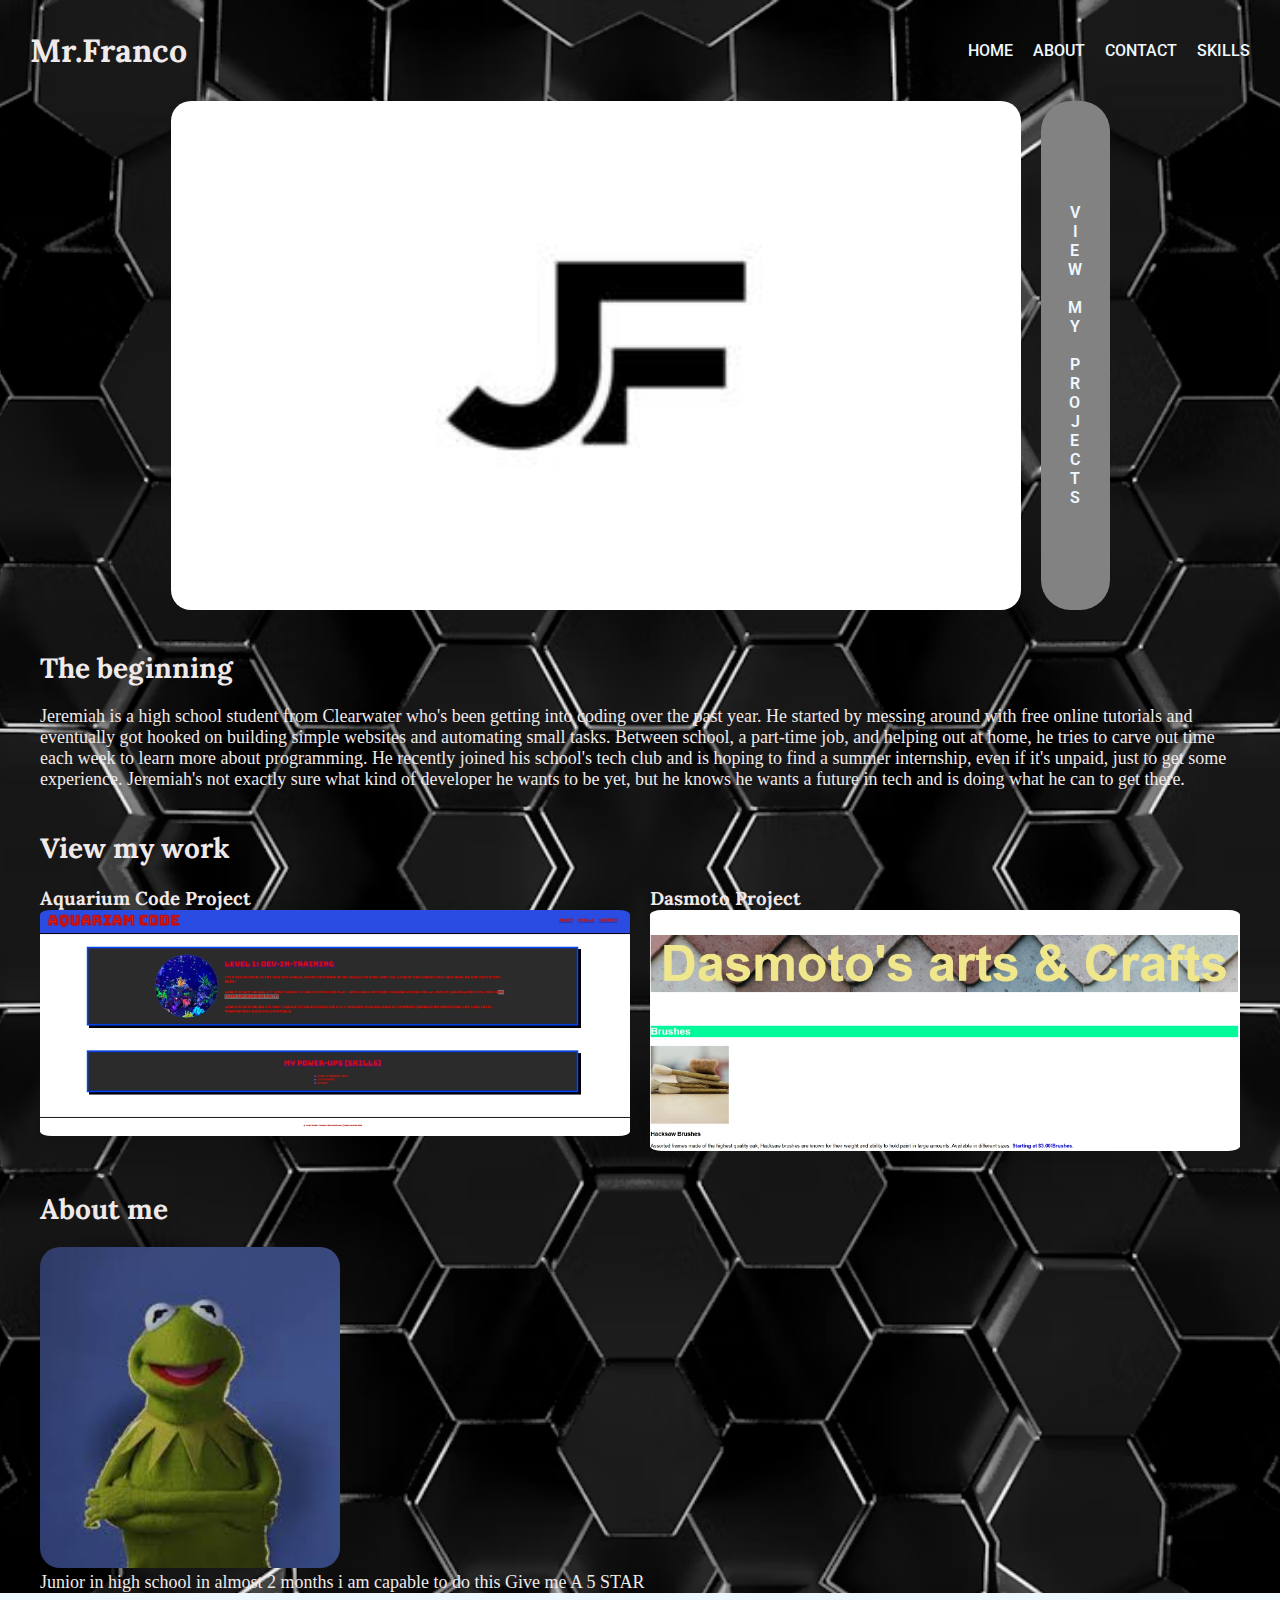
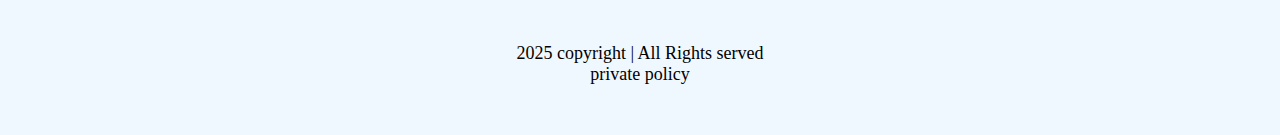
<file: index.html>
<!DOCTYPE html>
<html lang="en">
<head>
    <meta charset="UTF-8">
    <meta name="viewport" content="width=device-width, initial-scale=1.0">
    <title>Document</title>
    <link rel="preconnect" href="https://fonts.googleapis.com">
    <link rel="preconnect" href="https://fonts.gstatic.com" crossorigin>
    <link href="https://fonts.googleapis.com/css2?family=Lora:ital,wght@0,400..700;1,400..700&family=Roboto:ital,wght@0,100..900;1,100..900&display=swap" rel="stylesheet">
    <link rel="stylesheet" href="css/style.css">

    
</head>
<body>
    <header>
        <h1 class="logo">Mr.Franco</h1>
        <nav>
            <ul>
                <li>
                    <a href="index.html">home</a>
                </li>
                <li>
                    <a href="about.html">About</a>
                </li>
                <li>
                    <a href="#contact">Contact</a>
                </li>
                <li>
                    <a href="skills">skills</a>
                </li>
            </ul>
        </nav>
        </header>
        <main>
        <section class="profile-section">
            
            <div class="profile-card">
                <img src="images/JF logo.jpg" alt="JF logo black and white" class="profile-pic">
                <a class="button" href="#my-work">view my projects</a>
            </div>

            <div class="bio">
                <h2>The beginning</h2>
                <p>Jeremiah is a high school student from Clearwater who's been getting into coding over the past year. He started by messing around with free online tutorials and eventually got hooked on building simple websites and automating small tasks. Between school, a part-time job, and helping out at home, he tries to carve out time each week to learn more about programming. He recently joined his school's tech club and is hoping to find a summer internship, even if it's unpaid, just to get some experience. Jeremiah's not exactly sure what kind of developer he wants to be yet, but he knows he wants a future in tech and is doing what he can to get there.
                </p>
            </div>

            

        </section>

    <section id="my-work">
            <h2>View my work</h2>
            
        <div class="project-container">
        <div>
            <h3>Aquarium Code Project</h3>
            <a target="_blank" href="https://jeremiahfranco.github.io/personal-ptc/"><img src="images/aquariam code photo.jpeg" alt="a aquariam code first project" class="project-img"></a>
        </div> 
        <div class="projects-pics">
            <h3>Dasmoto Project</h3>
            <a target="_blank" href="https://ptc-web-dev.github.io/dasmoto-project-jeremiahfranco/"><img src="images/Dasmoto code photo.jpeg" alt="a project talkng about brushes" class="project-img"></a>
         </div>
    </section>

         <section class="section">
            <div class="skill-card">
                <h2>About me</h2>
                    <img src="images/Kermit the frog" alt="kermit the frog" class="photo">
                    <p>Junior in high school in almost 2 months i am capable to do this Give me A 5 STAR</p>
            </div>
        </section>
    </main>
    <footer>
        <p>2025 copyright | All Rights served</p>
        <p>private policy</p>
        
    </footer>
</body>
</html>
</file>
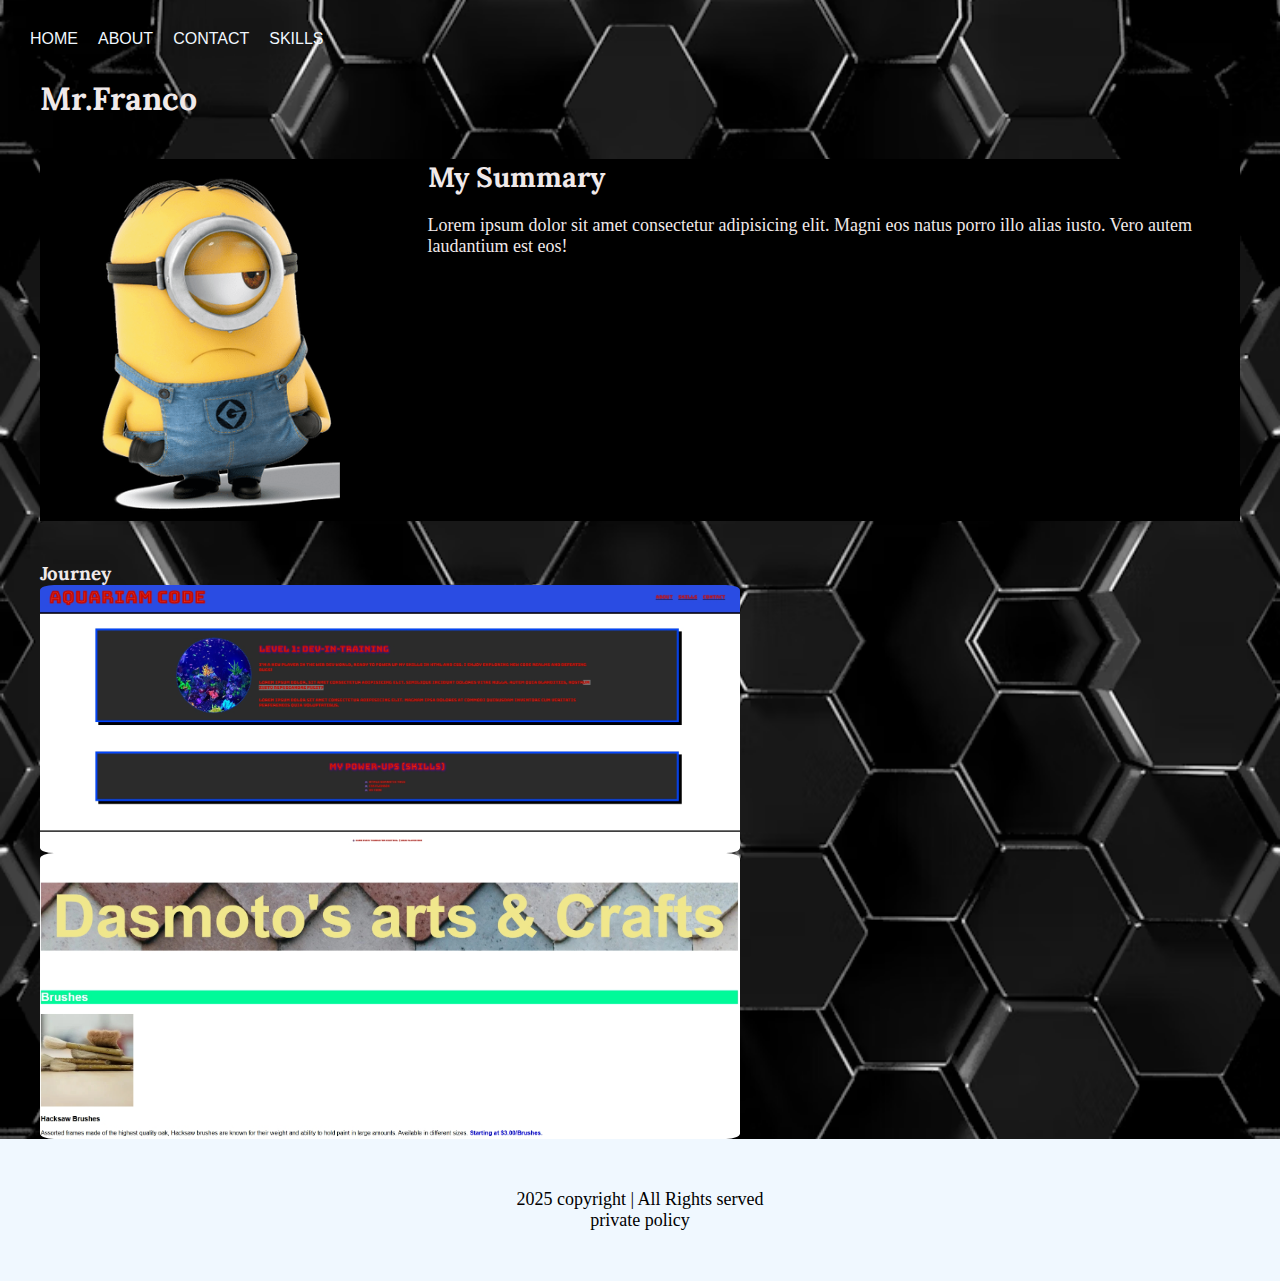
<file: about.html>
<!DOCTYPE html>
<html lang="en">
<head>
    <meta charset="UTF-8">
    <meta name="viewport" content="width=device-width, initial-scale=1.0">
    <title>Document</title>
    <link rel="preconnect" href="https://fonts.googleapis.com">
    <link rel="preconnect" href="https://fonts.gstatic.com" crossorigin>
    <link href="https://fonts.googleapis.com/css2?family=Lora:ital,wght@0,400..700;1,400..700&display=swap" rel="stylesheet">
    <link rel="stylesheet" href="css/style.css">
</head>
<body>
    <header>
        
        <nav>
            <ul>
                <li>
                    <a href="index.html">home</a>
                </li>
                <li>
                    <a href="about.html">About</a>
                </li>
                <li>
                    <a href="#contact">Contact</a>
                </li>
                <li>
                    <a href="skills">skills</a>
                </li>
            </ul>
        </nav>
        </header>
        <main>
            <h1 class="logo">Mr.Franco</h1>
            <section class="about-me">
            
                <div class="about-img">
                    <img src="images/minions-photo" alt="minions-photo" class="project-card">
                </div>
                <div class="about-text">
                <h2>My Summary</h2>
                <p>Lorem ipsum dolor sit amet consectetur adipisicing elit. Magni eos natus porro illo alias iusto. Vero autem laudantium est eos!</p>
            </div>
        </section>
            <section class="Journeys">
                <h3>Journey</h3>
                <div>
                    <div>
                        <a target="_blank" href="https://jeremiahfranco.github.io/personal-ptc/"><img src="images/aquariam code photo.jpeg" alt="a aquariam code first project" class="project-img">
                        </a>
                    </div>
                    <div>
                        <a target="_blank" href="https://ptc-web-dev.github.io/dasmoto-project-jeremiahfranco/"><img src="images/Dasmoto code photo.jpeg" alt="a project talkng about brushes" class="project-img">
                        </a>
                    </div>
                </div>
        </section>
            </main>

            <footer>
        <p>2025 copyright | All Rights served</p>
        <p>private policy</p>
        </footer>

</body>
</html>
</file>
<file: css/style.css>
*{
    margin: 0;
    padding: 0;
    box-sizing: border-box;
}

body {
    background-image: url("../images/bg-image.jpg");
    background-repeat: no-repeat;
    background-size: cover;
    background-position: center center;
    color: rgb(240, 233, 233);
}

.a {
    color: rgb(255, 233, 205);
}

h1, h2, h3, h4, h5, h6{
    font-family: "Lora", serif;
}

h2 {
    font-size: 28px;
    margin-bottom: 20px;
}

p {
    font-size: 18px;
}

img {
    width: 100%;
}

header {
    display: flex;
    justify-content: space-between;
    align-items: center;
    padding: 30px;
}

nav ul {
    display: flex;
    list-style-type: none;
    gap: 20px;
}

nav ul li a {
    text-decoration: none;
    font-family: "roboto",
    sans-serif;
    color: aliceblue;
    text-transform: uppercase;
    font-weight: 500;
}

main {
    display: flex;
    flex-direction: column;
    gap: 40px;
    max-width: 1200px;
    margin: auto;
}

.project-img {
    max-width: 700px;
    text-align: center;
    border-radius: 2%;
    display: flex;
    flex-direction: column;
}

.text {
    font-style: oblique;
    font-size: large;
    background-color: rgb(0, 4, 255);
}

.photo {
    border-radius: 20px;
    max-width: 300px;
}

.profile-card {
    display: flex;
    gap: 20px;
    max-width: 1200px;
    margin: auto;
    justify-content: center;
}



.profile-pic {
    max-width: 850px;
   border-radius: 20px;
   
}

.bio {
    margin-top: 40px;
}

.button {
    background-color: #828282;
    padding: 12px 25px;
    border-radius: 30px;
    font-weight: 600;
    text-transform: uppercase;
    text-align: center;
    display: flex;
    justify-content: center;
    align-items: center;
    color: aliceblue;
    writing-mode: vertical-rl;
    text-orientation: upright;
    font-family: roboto;
    text-decoration: none;
    transition: transform 0.3s ease-in-out;
}

.button:hover {
    transform: scale(1.1);
}

section.about-me {
    display: flex;
    gap: 30px;
    background-color: rgb(0, 0, 0);
}

.about-img img {
    border-radius: 10%;
}
footer {
    background-color: aliceblue;
    padding: 50px;
    color: rgb(0, 0, 0);
    text-align: center;
}

@media screen and (max-width: 500px) {
    img.profile-pic {
        max-width: 250px;
        object-fit: cover;
    }
}
@media screen and  (max-width: 768px) {
    header {
        flex-direction: column;
        gap: 10px;
    }
    .project-img {
    flex-direction: column;
}

}

@media screen and (min-width: 1060px) {
        .project-container {
            display: flex;
            gap: 20px;
        }
}
</file>
